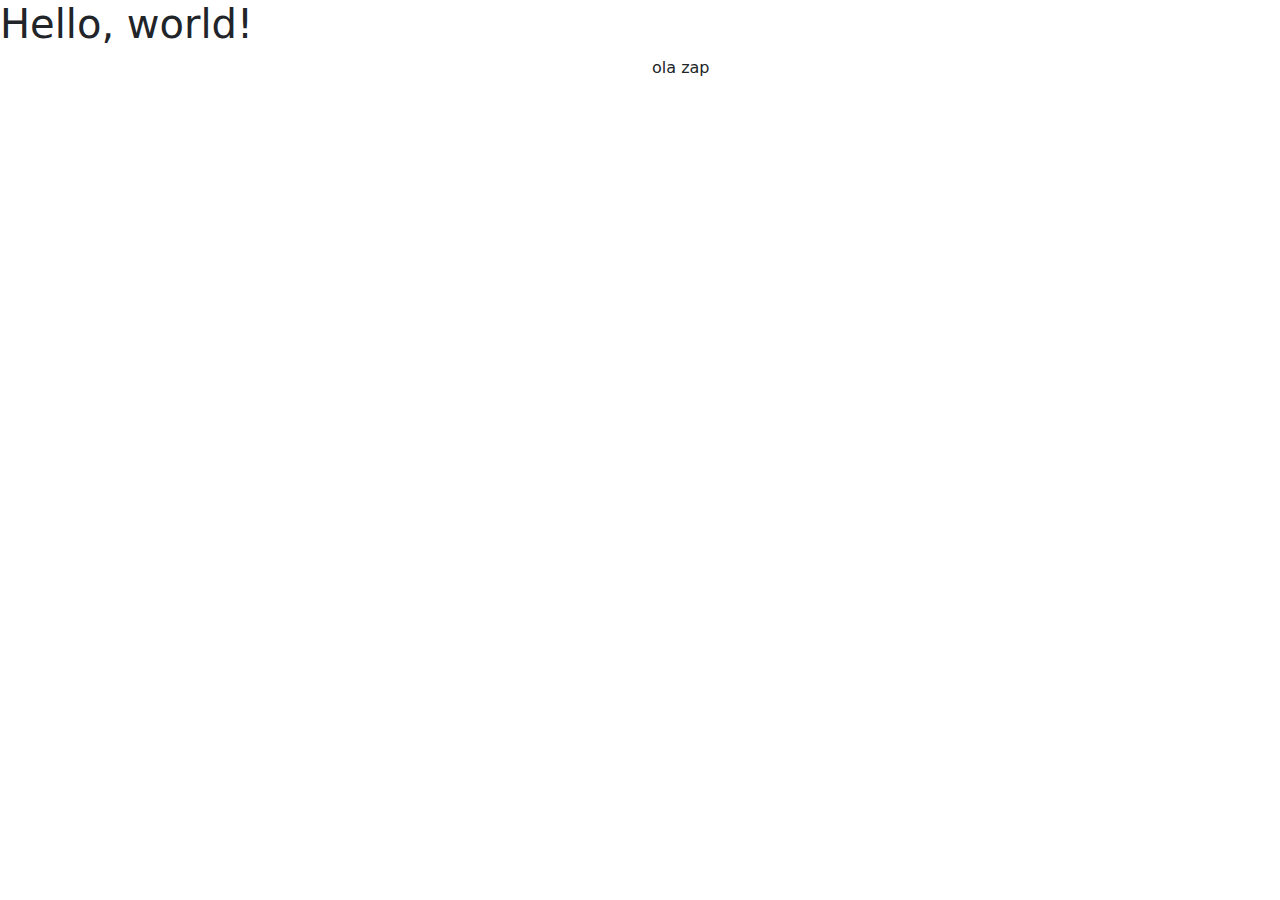
<file: Exemplo_BootStrap/index.html>
<!DOCTYPE html>
<html lang="en">
  <head>
    <meta charset="utf-8" />
    <meta name="viewport" content="width=device-width, initial-scale=1" />
    <title>Bootstrap demo</title>
    <link
      href="https://cdn.jsdelivr.net/npm/bootstrap@5.3.3/dist/css/bootstrap.min.css"
      rel="stylesheet"
      integrity="sha384-QWTKZyjpPEjISv5WaRU9OFeRpok6YctnYmDr5pNlyT2bRjXh0JMhjY6hW+ALEwIH"
      crossorigin="anonymous"
    />
  </head>
  <body>
    <h1>Hello, world!</h1>

    <div class="row">
      <div class="col-md-6"></div>
      <div class="col-md-6">
        <p>ola zap</p>
      </div>
    </div>

    <script
      src="https://cdn.jsdelivr.net/npm/bootstrap@5.3.3/dist/js/bootstrap.bundle.min.js"
      integrity="sha384-YvpcrYf0tY3lHB60NNkmXc5s9fDVZLESaAA55NDzOxhy9GkcIdslK1eN7N6jIeHz"
      crossorigin="anonymous"
    ></script>
  </body>
</html>
</file>
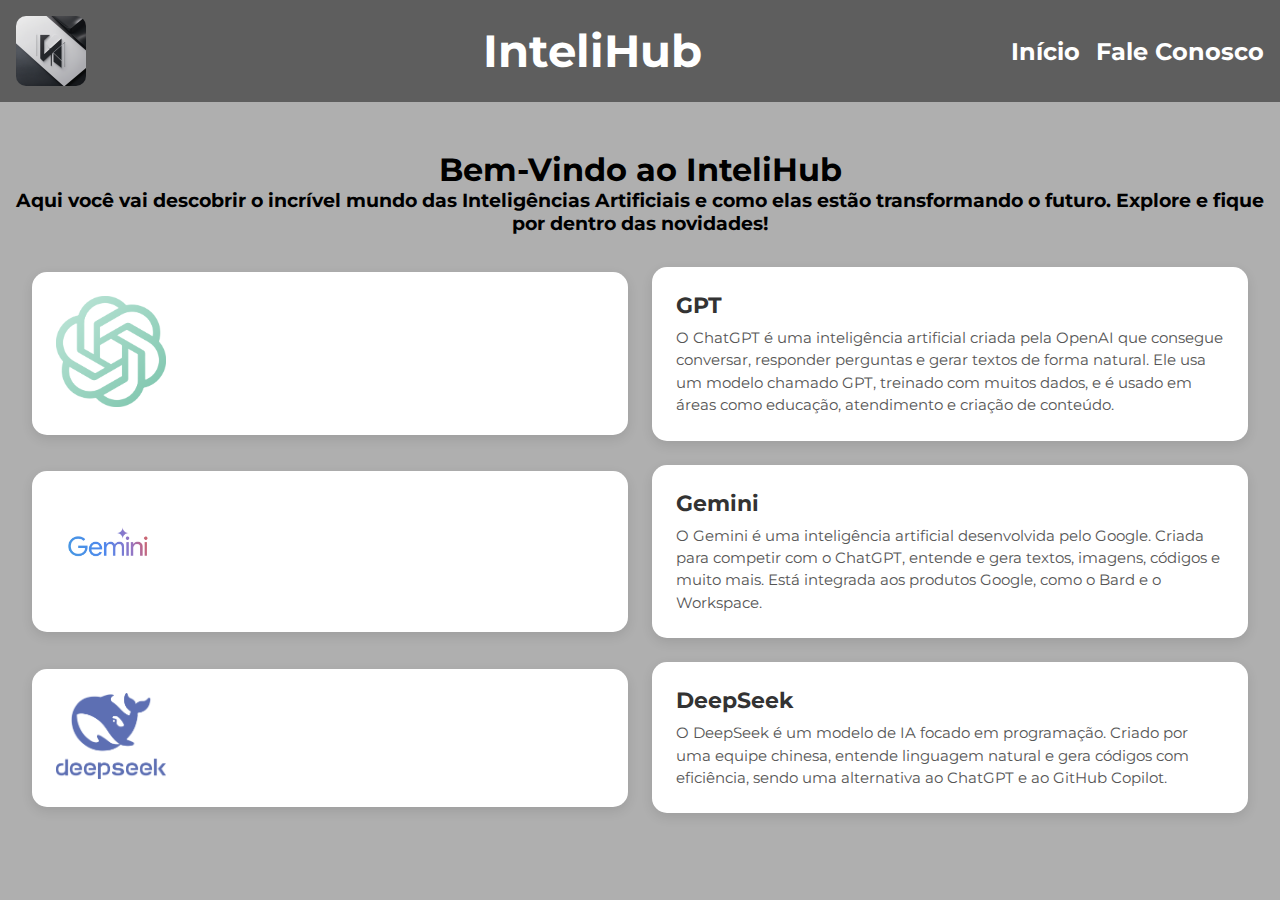
<file: InteliHub/Pages/home.html>
<!DOCTYPE html>
<html lang="pt-br">
  <head>
    <meta charset="UTF-8" />
    <meta name="viewport" content="width=device-width, initial-scale=1.0" />
    <link rel="stylesheet" href="../Styles/home.css" />
    <title>InteliHub</title>
  </head>

  <body>
    <header>
      <section class="cabecalho">
        <div class="logoDiv">
          <img src="../Assets/logo 2.jpg" alt="LogoEmpresa" class="logo" />
        </div>

        <div class="titulo">
          <h1>InteliHub</h1>
        </div>

        <div class="navegate">
          <h2><a href="home.html">Início</a></h2>
          <h2><a href="faleConosco.html">Fale Conosco</a></h2>
        </div>
      </section>
    </header>

    <main>
      <div class="bemVindo">
        <h1>Bem-Vindo ao InteliHub</h1>
        <h3>
          Aqui você vai descobrir o incrível mundo das Inteligências Artificiais
          e como elas estão transformando o futuro. Explore e fique por dentro
          das novidades!
        </h3>
      </div>

      <section class="cardContainer">
        <div class="cardRow">
          <div class="card">
            <img src="../Assets/chatgpt.png" alt="ChatGPT Logo" />
          </div>
          <div class="card">
            <h2>GPT</h2>
            <p>
              O ChatGPT é uma inteligência artificial criada pela OpenAI que
              consegue conversar, responder perguntas e gerar textos de forma
              natural. Ele usa um modelo chamado GPT, treinado com muitos dados,
              e é usado em áreas como educação, atendimento e criação de
              conteúdo.
            </p>
          </div>
        </div>

        <div class="cardRow">
          <div class="card">
            <img src="../Assets/gemini.png" alt="Gemini Logo" />
          </div>
          <div class="card">
            <h2>Gemini</h2>
            <p>
              O Gemini é uma inteligência artificial desenvolvida pelo Google.
              Criada para competir com o ChatGPT, entende e gera textos,
              imagens, códigos e muito mais. Está integrada aos produtos Google,
              como o Bard e o Workspace.
            </p>
          </div>
        </div>

        <div class="cardRow">
          <div class="card">
            <img src="../Assets/deepseek-ai-37183.png" alt="DeepSeek Logo" />
          </div>
          <div class="card">
            <h2>DeepSeek</h2>
            <p>
              O DeepSeek é um modelo de IA focado em programação. Criado por uma
              equipe chinesa, entende linguagem natural e gera códigos com
              eficiência, sendo uma alternativa ao ChatGPT e ao GitHub Copilot.
            </p>
          </div>
        </div>
      </section>
    </main>
  </body>
</html>
</file>
<file: InteliHub/Styles/home.css>
@import url("https://fonts.googleapis.com/css2?family=Montserrat:ital,wght@0,100..900;1,100..900&display=swap");

* {
  margin: 0;
  padding: 0;
  font-family: "Montserrat", sans-serif;
  box-sizing: border-box;
}

body {
  background-color: #afafaf;
}

.cabecalho {
  display: flex;
  justify-content: space-between;
  align-items: center;
  background-color: #5e5e5e;
  padding: 1rem;
  color: white;
}

.logoDiv {
  display: flex;
}

.logo {
  width: 70px;
  border-radius: 10px;
}

.titulo {
  margin-left: 7%;
  font-size: 1.4rem;
}

.navegate {
  display: flex;
  gap: 1rem;
}

.navegate a {
  text-decoration: none;
  color: white;
}

.bemVindo {
  padding-top: 3rem;
  display: flex;
  justify-content: center;
  align-items: center;
  flex-direction: column;
  text-align: center;
  padding-left: 1rem;
  padding-right: 1rem;
  margin-bottom: 2rem;
}

.cardContainer {
  display: flex;
  flex-direction: column;
  gap: 1.5rem;
  padding: 0 2rem 2rem 2rem;
}

.cardRow {
  display: flex;
  flex-direction: row;
  gap: 1.5rem;
  justify-content: center;
  align-items: center;
  flex-wrap: wrap;
}

.card {
  background-color: white;
  border-radius: 15px;
  padding: 1.5rem;
  box-shadow: 0 4px 12px rgba(0, 0, 0, 0.1);
  transition: transform 0.2s ease-in-out;
  flex: 1 1 300px;
}

.card img {
  width: 20%;
  object-fit: contain;
}

.card h2 {
  margin-bottom: 0.5rem;
  font-size: 1.4rem;
  color: #333;
}

.card p {
  font-size: 0.95rem;
  color: #555;
  line-height: 1.4rem;
}

.card:hover {
  transform: translateY(-5px);
}

@media (max-width: 768px) {
  .cardRow {
    flex-direction: column;
  }
}
</file>
